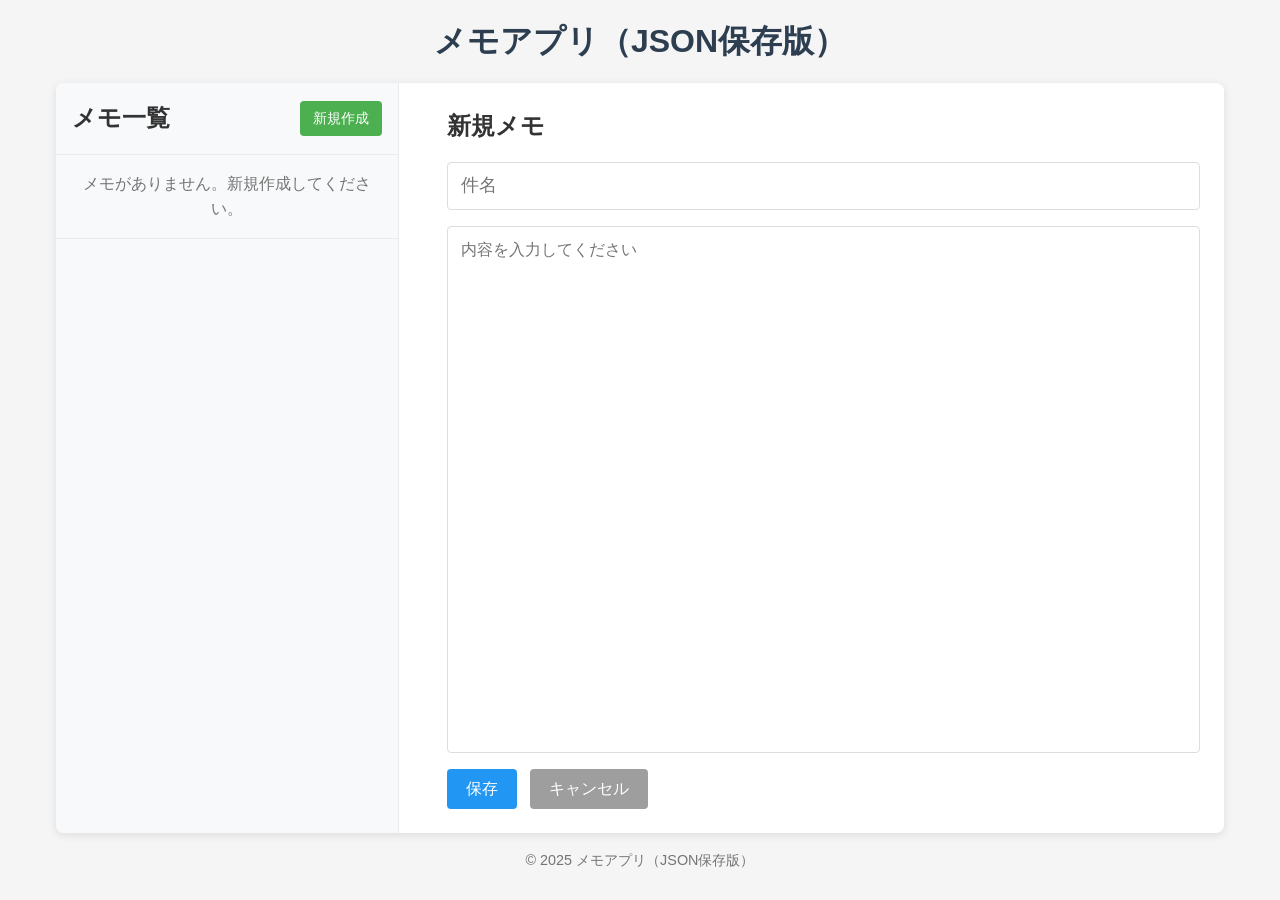
<file: json-version/index.html>
<!DOCTYPE html>
<html lang="ja">
<head>
  <meta charset="UTF-8">
  <meta name="viewport" content="width=device-width, initial-scale=1.0">
  <title>メモアプリ（JSON保存版）</title>
  <link rel="stylesheet" href="style.css">
  <script src="app.js" defer></script>
</head>
<body>
  <div class="app-container">
    <header>
      <h1>メモアプリ（JSON保存版）</h1>
    </header>
    
    <main>
      <div id="container">
        <div id="sidebar">
          <div class="sidebar-header">
            <h2>メモ一覧</h2>
            <button id="newMemoButton">新規作成</button>
          </div>
          <ul id="memoList"></ul>
        </div>
        
        <div id="memoDetail">
          <div class="form-header">
            <h2 id="formTitle">新規メモ</h2>
            <div class="status-indicator" id="saveStatus"></div>
          </div>
          <form id="memoForm">
            <input id="memoTitle" type="text" placeholder="件名" required />
            <textarea id="memoContent" placeholder="内容を入力してください" required></textarea>
            <div class="button-group">
              <button type="button" id="saveButton">保存</button>
              <button type="button" id="cancelButton">キャンセル</button>
            </div>
          </form>
        </div>
      </div>
    </main>
    
    <footer>
      <p>© 2025 メモアプリ（JSON保存版）</p>
    </footer>
  </div>
</body>
</html>
</file>
<file: json-version/style.css>
/* 全体のスタイリング */
* {
    box-sizing: border-box;
    margin: 0;
    padding: 0;
  }
  
  body {
    font-family: 'Helvetica Neue', Arial, sans-serif;
    line-height: 1.6;
    color: #333;
    background-color: #f5f5f5;
  }
  
  .app-container {
    max-width: 1200px;
    margin: 0 auto;
    padding: 1rem;
  }
  
  header {
    margin-bottom: 1rem;
  }
  
  h1 {
    color: #2c3e50;
    text-align: center;
    margin-bottom: 1rem;
  }
  
  /* メインコンテンツエリア */
  #container {
    display: flex;
    gap: 1.5rem;
    height: calc(100vh - 150px);
    box-shadow: 0 2px 10px rgba(0, 0, 0, 0.1);
    border-radius: 8px;
    overflow: hidden;
    background-color: #fff;
  }
  
  /* サイドバー */
  #sidebar {
    width: 30%;
    background-color: #f8f9fa;
    border-right: 1px solid #e9ecef;
    display: flex;
    flex-direction: column;
  }
  
  .sidebar-header {
    padding: 1rem;
    border-bottom: 1px solid #e9ecef;
    display: flex;
    justify-content: space-between;
    align-items: center;
  }
  
  #newMemoButton {
    background-color: #4CAF50;
    color: white;
    border: none;
    padding: 0.5rem 0.8rem;
    border-radius: 4px;
    cursor: pointer;
    font-size: 0.9rem;
  }
  
  #newMemoButton:hover {
    background-color: #45a049;
  }
  
  #memoList {
    list-style: none;
    overflow-y: auto;
    flex-grow: 1;
  }
  
  #memoList li {
    padding: 0.8rem 1rem;
    border-bottom: 1px solid #e9ecef;
    display: flex;
    justify-content: space-between;
    align-items: center;
    transition: background-color 0.2s;
  }
  
  #memoList li:hover {
    background-color: #e9ecef;
  }
  
  #memoList li.selected {
    background-color: #e3f2fd;
    border-left: 4px solid #2196F3;
  }
  
  .memo-title {
    cursor: pointer;
    font-weight: 500;
    overflow: hidden;
    text-overflow: ellipsis;
    white-space: nowrap;
    flex-grow: 1;
  }
  
  .delete-button {
    background-color: #f44336;
    color: white;
    border: none;
    border-radius: 4px;
    padding: 0.3rem 0.5rem;
    font-size: 0.8rem;
    cursor: pointer;
    margin-left: 0.5rem;
  }
  
  .delete-button:hover {
    background-color: #d32f2f;
  }
  
  /* メモ詳細 */
  #memoDetail {
    width: 70%;
    padding: 1.5rem;
    display: flex;
    flex-direction: column;
  }
  
  .form-header {
    display: flex;
    justify-content: space-between;
    align-items: center;
    margin-bottom: 1rem;
  }
  
  #saveStatus {
    font-size: 0.8rem;
    color: #757575;
  }
  
  #memoForm {
    display: flex;
    flex-direction: column;
    flex-grow: 1;
  }
  
  #memoTitle {
    padding: 0.8rem;
    font-size: 1.1rem;
    border: 1px solid #ddd;
    border-radius: 4px;
    margin-bottom: 1rem;
  }
  
  #memoContent {
    flex-grow: 1;
    padding: 0.8rem;
    font-size: 1rem;
    border: 1px solid #ddd;
    border-radius: 4px;
    resize: none;
    min-height: 200px;
    margin-bottom: 1rem;
  }
  
  .button-group {
    display: flex;
    gap: 0.8rem;
  }
  
  #saveButton {
    padding: 0.6rem 1.2rem;
    background-color: #2196F3;
    color: white;
    border: none;
    border-radius: 4px;
    cursor: pointer;
    font-size: 1rem;
  }
  
  #saveButton:hover {
    background-color: #1976D2;
  }
  
  #cancelButton {
    padding: 0.6rem 1.2rem;
    background-color: #9e9e9e;
    color: white;
    border: none;
    border-radius: 4px;
    cursor: pointer;
    font-size: 1rem;
  }
  
  #cancelButton:hover {
    background-color: #757575;
  }
  
  footer {
    text-align: center;
    margin-top: 1rem;
    font-size: 0.9rem;
    color: #757575;
  }
  
  /* レスポンシブ対応 */
  @media (max-width: 768px) {
    #container {
      flex-direction: column;
      height: auto;
    }
    
    #sidebar, #memoDetail {
      width: 100%;
    }
    
    #memoList {
      max-height: 300px;
    }
  }
</file>
